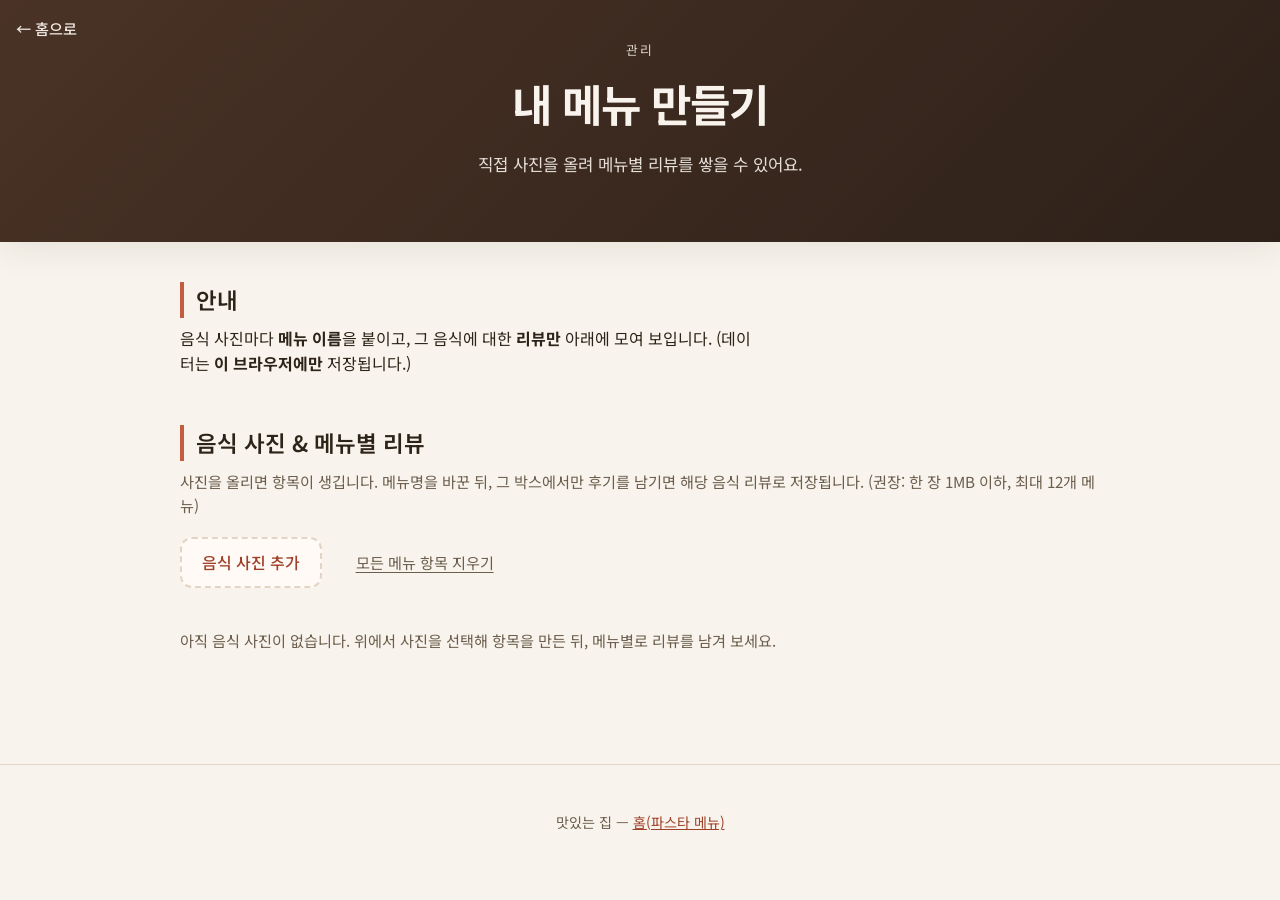
<file: manage.html>
<!DOCTYPE html>
<html lang="ko">
<head>
  <meta charset="UTF-8" />
  <meta name="viewport" content="width=device-width, initial-scale=1.0" />
  <title>메뉴 관리 — 맛있는 집</title>
  <link rel="preconnect" href="https://fonts.googleapis.com" />
  <link rel="preconnect" href="https://fonts.gstatic.com" crossorigin />
  <link href="https://fonts.googleapis.com/css2?family=Noto+Sans+KR:wght@400;500;600;700&display=swap" rel="stylesheet" />
  <link rel="stylesheet" href="styles.css" />
</head>
<body>
  <header class="header header--sub">
    <a class="header__back" href="index.html">← 홈으로</a>
    <div class="header__inner">
      <p class="header__eyebrow">관리</p>
      <h1 class="header__title">내 메뉴 만들기</h1>
      <p class="header__tagline">직접 사진을 올려 메뉴별 리뷰를 쌓을 수 있어요.</p>
    </div>
  </header>

  <main>
    <section class="section intro" aria-labelledby="intro-heading">
      <h2 id="intro-heading" class="section__title">안내</h2>
      <p class="intro__text">
        음식 사진마다 <strong>메뉴 이름</strong>을 붙이고, 그 음식에 대한 <strong>리뷰만</strong> 아래에 모여 보입니다.
        (데이터는 <strong>이 브라우저에만</strong> 저장됩니다.)
      </p>
    </section>

    <section class="section" aria-labelledby="food-section-heading">
      <h2 id="food-section-heading" class="section__title">음식 사진 &amp; 메뉴별 리뷰</h2>
      <p class="section__desc">사진을 올리면 항목이 생깁니다. 메뉴명을 바꾼 뒤, 그 박스에서만 후기를 남기면 해당 음식 리뷰로 저장됩니다. (권장: 한 장 1MB 이하, 최대 12개 메뉴)</p>

      <form class="upload-form" id="photo-form">
        <label class="file-input">
          <input type="file" id="photo-input" accept="image/*" multiple />
          <span class="file-input__label">음식 사진 추가</span>
        </label>
        <button type="button" class="btn btn--ghost" id="clear-photos">모든 메뉴 항목 지우기</button>
      </form>

      <div class="food-list" id="food-list" aria-live="polite"></div>
      <p class="empty-hint" id="food-empty">아직 음식 사진이 없습니다. 위에서 사진을 선택해 항목을 만든 뒤, 메뉴별로 리뷰를 남겨 보세요.</p>
    </section>
  </main>

  <footer class="footer">
    <p>맛있는 집 — <a href="index.html">홈(파스타 메뉴)</a></p>
  </footer>

  <script src="app.js"></script>
</body>
</html>
</file>
<file: styles.css>
/* 기본 & 테마: 따뜻한 크림/테라코타 */
:root {
  --bg: #f8f3ec;
  --surface: #fffaf5;
  --text: #2c2418;
  --muted: #6b5e4d;
  --accent: #c45c3e;
  --accent-dark: #9e4128;
  --border: #e3d5c5;
  --shadow: 0 8px 32px rgba(44, 36, 24, 0.08);
  --radius: 12px;
  --font: "Noto Sans KR", system-ui, sans-serif;
}

*,
*::before,
*::after {
  box-sizing: border-box;
}

html {
  scroll-behavior: smooth;
}

body {
  margin: 0;
  font-family: var(--font);
  font-size: 1rem;
  line-height: 1.6;
  color: var(--text);
  background: var(--bg);
  min-height: 100vh;
}

.header {
  background: linear-gradient(135deg, #4a3226 0%, #2d2119 100%);
  color: #f8f3ec;
  padding: 3.5rem 1.5rem 4rem;
  text-align: center;
  box-shadow: var(--shadow);
}

.header__eyebrow {
  margin: 0 0 0.5rem;
  font-size: 0.8rem;
  letter-spacing: 0.12em;
  text-transform: uppercase;
  opacity: 0.85;
}

.header__title {
  margin: 0;
  font-size: clamp(2rem, 5vw, 2.75rem);
  font-weight: 700;
  letter-spacing: -0.02em;
}

.header__tagline {
  margin: 0.75rem 0 0;
  font-size: 1.05rem;
  font-weight: 400;
  opacity: 0.9;
}

main {
  max-width: 960px;
  margin: 0 auto;
  padding: 2.5rem 1.25rem 3rem;
}

.section {
  margin-bottom: 3rem;
}

.section__title {
  margin: 0 0 0.5rem;
  font-size: 1.4rem;
  font-weight: 600;
  color: var(--text);
  border-left: 4px solid var(--accent);
  padding-left: 0.75rem;
}

.section__desc {
  margin: 0 0 1.25rem;
  color: var(--muted);
  font-size: 0.95rem;
}

.intro__text {
  margin: 0;
  color: var(--text);
  max-width: 65ch;
}

.upload-form {
  display: flex;
  flex-wrap: wrap;
  align-items: center;
  gap: 1rem;
  margin-bottom: 1.5rem;
}

.file-input {
  position: relative;
  cursor: pointer;
}

.file-input input {
  position: absolute;
  width: 0;
  height: 0;
  opacity: 0;
}

.file-input__label {
  display: inline-block;
  padding: 0.65rem 1.25rem;
  background: var(--surface);
  border: 2px dashed var(--border);
  border-radius: var(--radius);
  color: var(--accent-dark);
  font-weight: 500;
  transition: border-color 0.2s, background 0.2s;
}

.file-input:hover .file-input__label,
.file-input:focus-within .file-input__label {
  border-color: var(--accent);
  background: #fff;
}

.btn {
  font-family: inherit;
  font-size: 0.95rem;
  border-radius: var(--radius);
  padding: 0.6rem 1.1rem;
  border: none;
  cursor: pointer;
  transition: background 0.2s, transform 0.1s;
}

.btn:active {
  transform: scale(0.98);
}

.btn--primary {
  background: var(--accent);
  color: #fff;
  font-weight: 600;
}

.btn--primary:hover {
  background: var(--accent-dark);
}

.btn--ghost {
  background: transparent;
  color: var(--muted);
  text-decoration: underline;
  text-underline-offset: 3px;
}

.btn--ghost:hover {
  color: var(--accent-dark);
}

.btn--small {
  font-size: 0.8rem;
  padding: 0.35rem 0.6rem;
  background: var(--bg);
  color: var(--muted);
  border: 1px solid var(--border);
}

.btn--small:hover {
  color: var(--accent-dark);
  border-color: var(--accent);
}

.food-list {
  display: flex;
  flex-direction: column;
  gap: 2rem;
}

.food-card {
  background: var(--surface);
  border: 1px solid var(--border);
  border-radius: var(--radius);
  padding: 1.25rem;
  box-shadow: var(--shadow);
}

.food-card__top {
  display: grid;
  grid-template-columns: minmax(140px, 220px) 1fr;
  gap: 1.25rem;
  align-items: start;
  margin-bottom: 1.25rem;
}

.food-card__media {
  border-radius: var(--radius);
  overflow: hidden;
  background: #ebe4da;
  aspect-ratio: 4 / 3;
}

.food-card__media img {
  width: 100%;
  height: 100%;
  object-fit: cover;
  display: block;
}

.food-card__placeholder {
  width: 100%;
  height: 100%;
  min-height: 140px;
  display: flex;
  align-items: center;
  justify-content: center;
  color: var(--muted);
  font-size: 0.9rem;
  text-align: center;
  padding: 1rem;
}

.food-card__headcol {
  min-width: 0;
}

.food-card__name-row {
  display: flex;
  flex-wrap: wrap;
  align-items: center;
  gap: 0.5rem 0.75rem;
  margin-bottom: 0.5rem;
}

.field-label-inline {
  font-size: 0.88rem;
  font-weight: 600;
  flex-shrink: 0;
}

.food-card__name-input {
  flex: 1;
  min-width: 160px;
  padding: 0.55rem 0.65rem;
  font-family: inherit;
  font-size: 1rem;
  border: 1px solid var(--border);
  border-radius: 8px;
  background: #fff;
}

.food-card__name-input:focus {
  outline: 2px solid rgba(196, 92, 62, 0.35);
  border-color: var(--accent);
}

.food-card__delete-food {
  flex-shrink: 0;
}

.food-card__meta {
  margin: 0;
  font-size: 0.88rem;
  color: var(--muted);
}

.food-card__reviews-block {
  margin-bottom: 1.25rem;
  padding-top: 0.25rem;
  border-top: 1px solid var(--border);
}

.food-card__reviews-title {
  margin: 1rem 0 0.75rem;
  font-size: 1.05rem;
  font-weight: 600;
  color: var(--text);
}

.food-card__review-list {
  list-style: none;
  margin: 0;
  padding: 0;
  display: flex;
  flex-direction: column;
  gap: 0.75rem;
}

.food-card__review-empty {
  color: var(--muted);
  font-size: 0.95rem;
  margin: 0;
  padding: 0.5rem 0;
}

.review-card--nested {
  padding: 0.9rem 1rem;
  background: #fff;
}

.review-form--compact {
  margin-bottom: 0;
  padding: 1.1rem 1.15rem;
}

.review-form--compact .field textarea {
  min-height: 4.5rem;
}

.empty-hint {
  color: var(--muted);
  font-size: 0.95rem;
  margin: 1rem 0 0;
  display: none;
}

.empty-hint.is-visible {
  display: block;
}

.review-form {
  background: var(--surface);
  padding: 1.5rem;
  border-radius: var(--radius);
  border: 1px solid var(--border);
  box-shadow: var(--shadow);
  margin-bottom: 2rem;
  display: grid;
  gap: 1rem;
}

.field label,
.field__label {
  display: block;
  font-size: 0.88rem;
  font-weight: 600;
  margin-bottom: 0.4rem;
  color: var(--text);
}

.field input[type="text"],
.field textarea {
  width: 100%;
  max-width: 100%;
  padding: 0.65rem 0.75rem;
  font-family: inherit;
  font-size: 1rem;
  border: 1px solid var(--border);
  border-radius: 8px;
  background: #fff;
}

.field input:focus,
.field textarea:focus {
  outline: 2px solid rgba(196, 92, 62, 0.35);
  border-color: var(--accent);
}

.field input[type="file"] {
  font-size: 0.9rem;
  width: 100%;
}

.stars {
  display: flex;
  align-items: center;
  gap: 0.15rem;
  flex-wrap: wrap;
}

.stars__text {
  margin-left: 0.5rem;
  font-size: 0.9rem;
  color: var(--muted);
  font-weight: 500;
}

.star {
  background: none;
  border: none;
  font-size: 1.75rem;
  line-height: 1;
  cursor: pointer;
  color: #d4cfc7;
  padding: 0.1rem 0.05rem;
  transition: color 0.15s, transform 0.1s;
}

.star.is-active,
.star:hover {
  color: #e8a023;
}

.stars.is-focused .star:focus {
  outline: 2px solid var(--accent);
  outline-offset: 2px;
  border-radius: 4px;
}

.review-list {
  list-style: none;
  margin: 0;
  padding: 0;
  display: flex;
  flex-direction: column;
  gap: 1rem;
}

.review-card {
  background: var(--surface);
  border: 1px solid var(--border);
  border-radius: var(--radius);
  padding: 1.1rem 1.25rem;
  box-shadow: 0 2px 8px rgba(0, 0, 0, 0.04);
}

.review-card__head {
  display: flex;
  flex-wrap: wrap;
  align-items: center;
  justify-content: space-between;
  gap: 0.5rem;
  margin-bottom: 0.5rem;
}

.review-card__name {
  font-weight: 600;
  font-size: 1rem;
}

.review-card__meta {
  font-size: 0.8rem;
  color: var(--muted);
}

.review-card__rating {
  color: #c45c3e;
  font-size: 0.95rem;
  margin-bottom: 0.35rem;
}

.review-card__text {
  margin: 0;
  white-space: pre-wrap;
  word-break: break-word;
}

.review-card__img {
  margin-top: 0.75rem;
  max-height: 220px;
  border-radius: 8px;
  overflow: hidden;
}

.review-card__img img {
  width: 100%;
  max-height: 220px;
  object-fit: cover;
  display: block;
}

.review-card__actions {
  margin-top: 0.75rem;
  text-align: right;
}

.footer {
  text-align: center;
  padding: 2rem 1rem;
  color: var(--muted);
  font-size: 0.88rem;
  border-top: 1px solid var(--border);
  margin-top: 1rem;
}

.footer a {
  color: var(--accent-dark);
}

.footer a:hover {
  text-decoration: underline;
}

/* ----- 홈: 파스타 카드 그리드 ----- */
.header--sub {
  padding-top: 2.5rem;
  position: relative;
}

.header__back {
  position: absolute;
  top: 1rem;
  left: 1rem;
  right: auto;
  color: rgba(248, 243, 236, 0.95);
  font-size: 0.95rem;
  font-weight: 500;
  text-decoration: none;
  z-index: 2;
}

.header__back:hover {
  text-decoration: underline;
}

.header__back--ghost {
  opacity: 0.9;
  left: auto;
  right: 1rem;
}

.home-intro {
  margin-bottom: 1.5rem;
}

.home-pasta-grid {
  list-style: none;
  margin: 0;
  padding: 0;
  display: grid;
  grid-template-columns: repeat(auto-fill, minmax(260px, 1fr));
  gap: 1.25rem;
}

.pasta-tile {
  display: flex;
  flex-direction: column;
  height: 100%;
  background: var(--surface);
  border: 1px solid var(--border);
  border-radius: var(--radius);
  overflow: hidden;
  text-decoration: none;
  color: inherit;
  box-shadow: 0 4px 20px rgba(44, 36, 24, 0.07);
  transition: transform 0.2s, box-shadow 0.2s;
}

.pasta-tile:hover {
  transform: translateY(-3px);
  box-shadow: 0 12px 28px rgba(44, 36, 24, 0.12);
}

.pasta-tile:focus-visible {
  outline: 3px solid var(--accent);
  outline-offset: 3px;
}

.pasta-tile__media {
  aspect-ratio: 4 / 3;
  overflow: hidden;
  background: #ebe4da;
}

.pasta-tile__media img {
  width: 100%;
  height: 100%;
  object-fit: cover;
  display: block;
}

.pasta-tile__cap {
  padding: 1rem 1.1rem 1.2rem;
  flex: 1;
}

.pasta-tile__name {
  margin: 0 0 0.35rem;
  font-size: 1.15rem;
  font-weight: 600;
  color: var(--text);
}

.pasta-tile__desc {
  margin: 0;
  font-size: 0.92rem;
  color: var(--muted);
  line-height: 1.5;
  display: -webkit-box;
  -webkit-line-clamp: 2;
  -webkit-box-orient: vertical;
  overflow: hidden;
}

/* ----- 상세 페이지 ----- */
.detail-error {
  color: var(--muted);
  max-width: 65ch;
}

.detail-error a {
  color: var(--accent-dark);
}

.detail-article {
  max-width: 720px;
  margin: 0 auto;
  padding: 0 0 2rem;
}

.detail-hero {
  border-radius: var(--radius);
  overflow: hidden;
  margin-bottom: 1rem;
  box-shadow: var(--shadow);
  background: #ebe4da;
}

.detail-hero__img {
  width: 100%;
  height: auto;
  display: block;
  vertical-align: middle;
}

.detail-hero__desc {
  margin: 0 0 2rem;
  font-size: 1.05rem;
  color: var(--text);
  line-height: 1.65;
}

@media (max-width: 640px) {
  .food-card__top {
    grid-template-columns: 1fr;
  }

  .food-card__media {
    max-width: 320px;
    margin: 0 auto;
  }
}

@media (max-width: 480px) {
  .header {
    padding: 2.5rem 1rem 3rem;
  }
}
</file>
